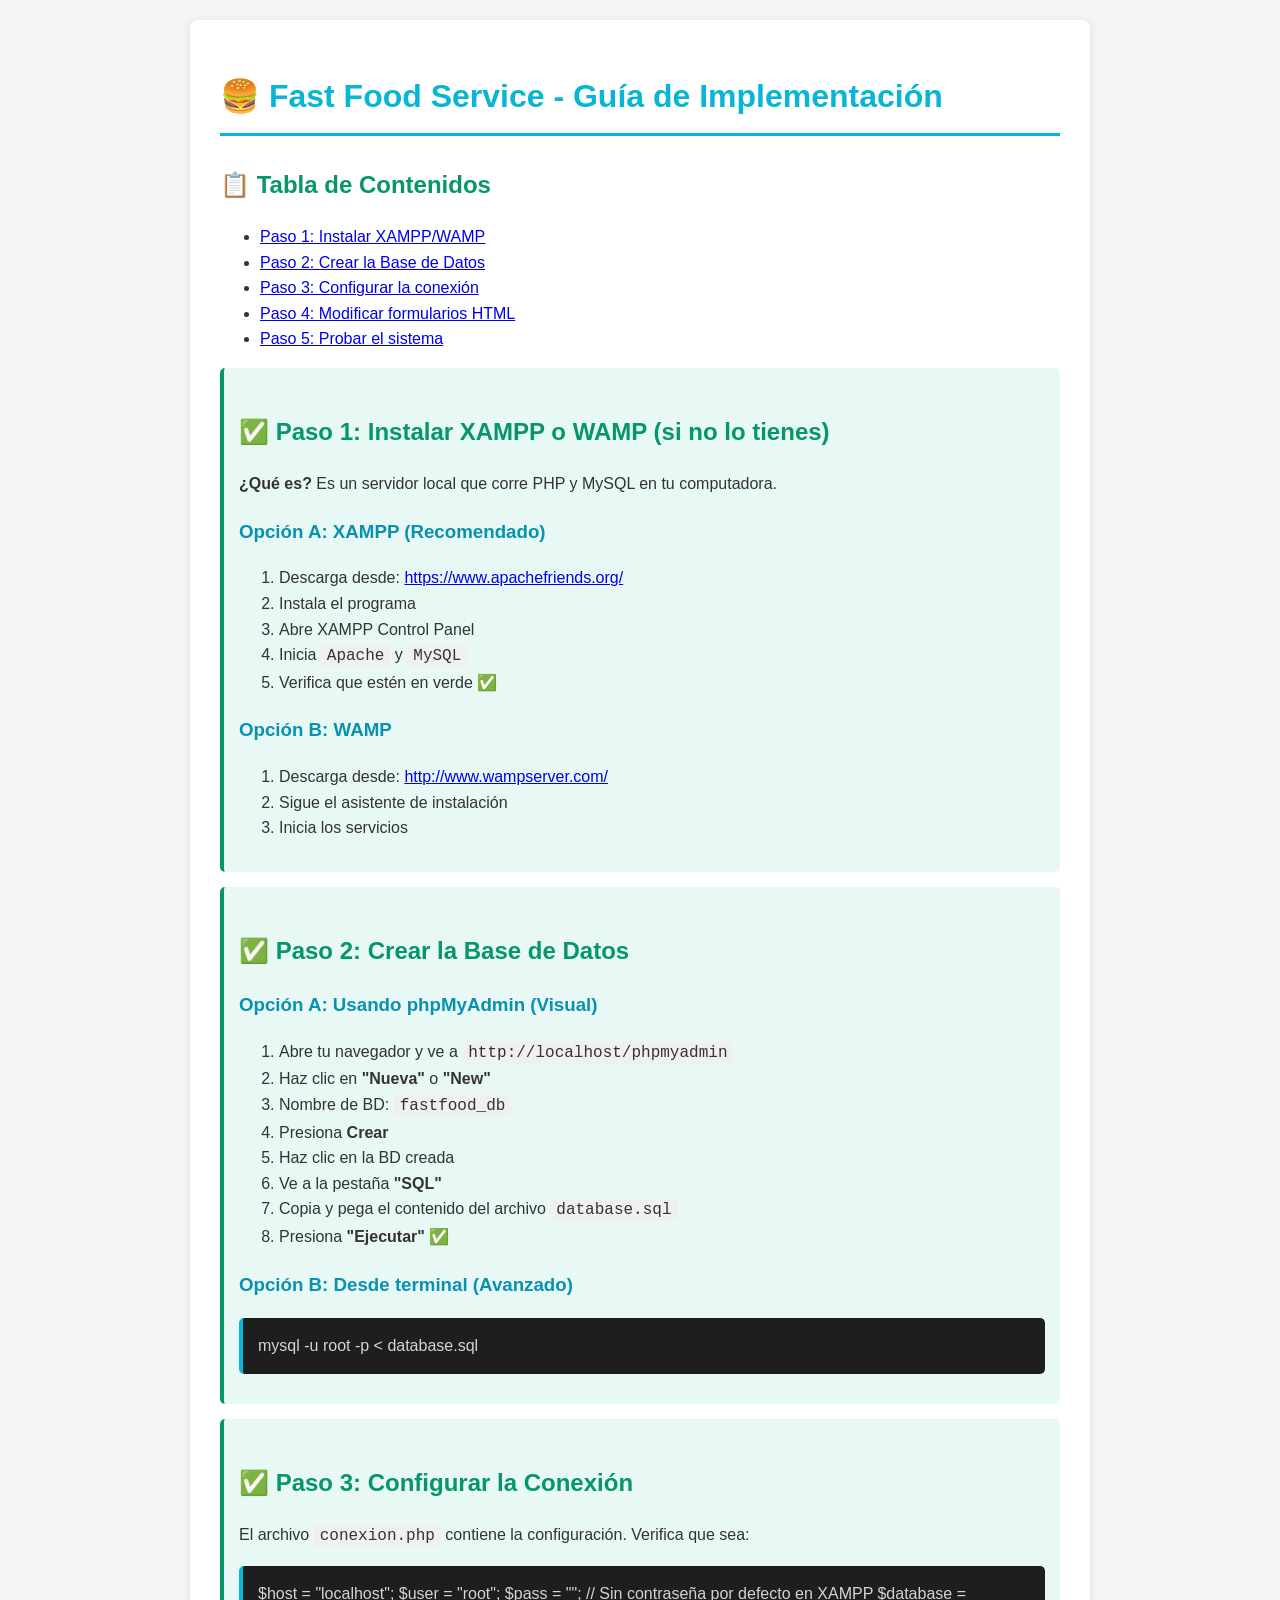
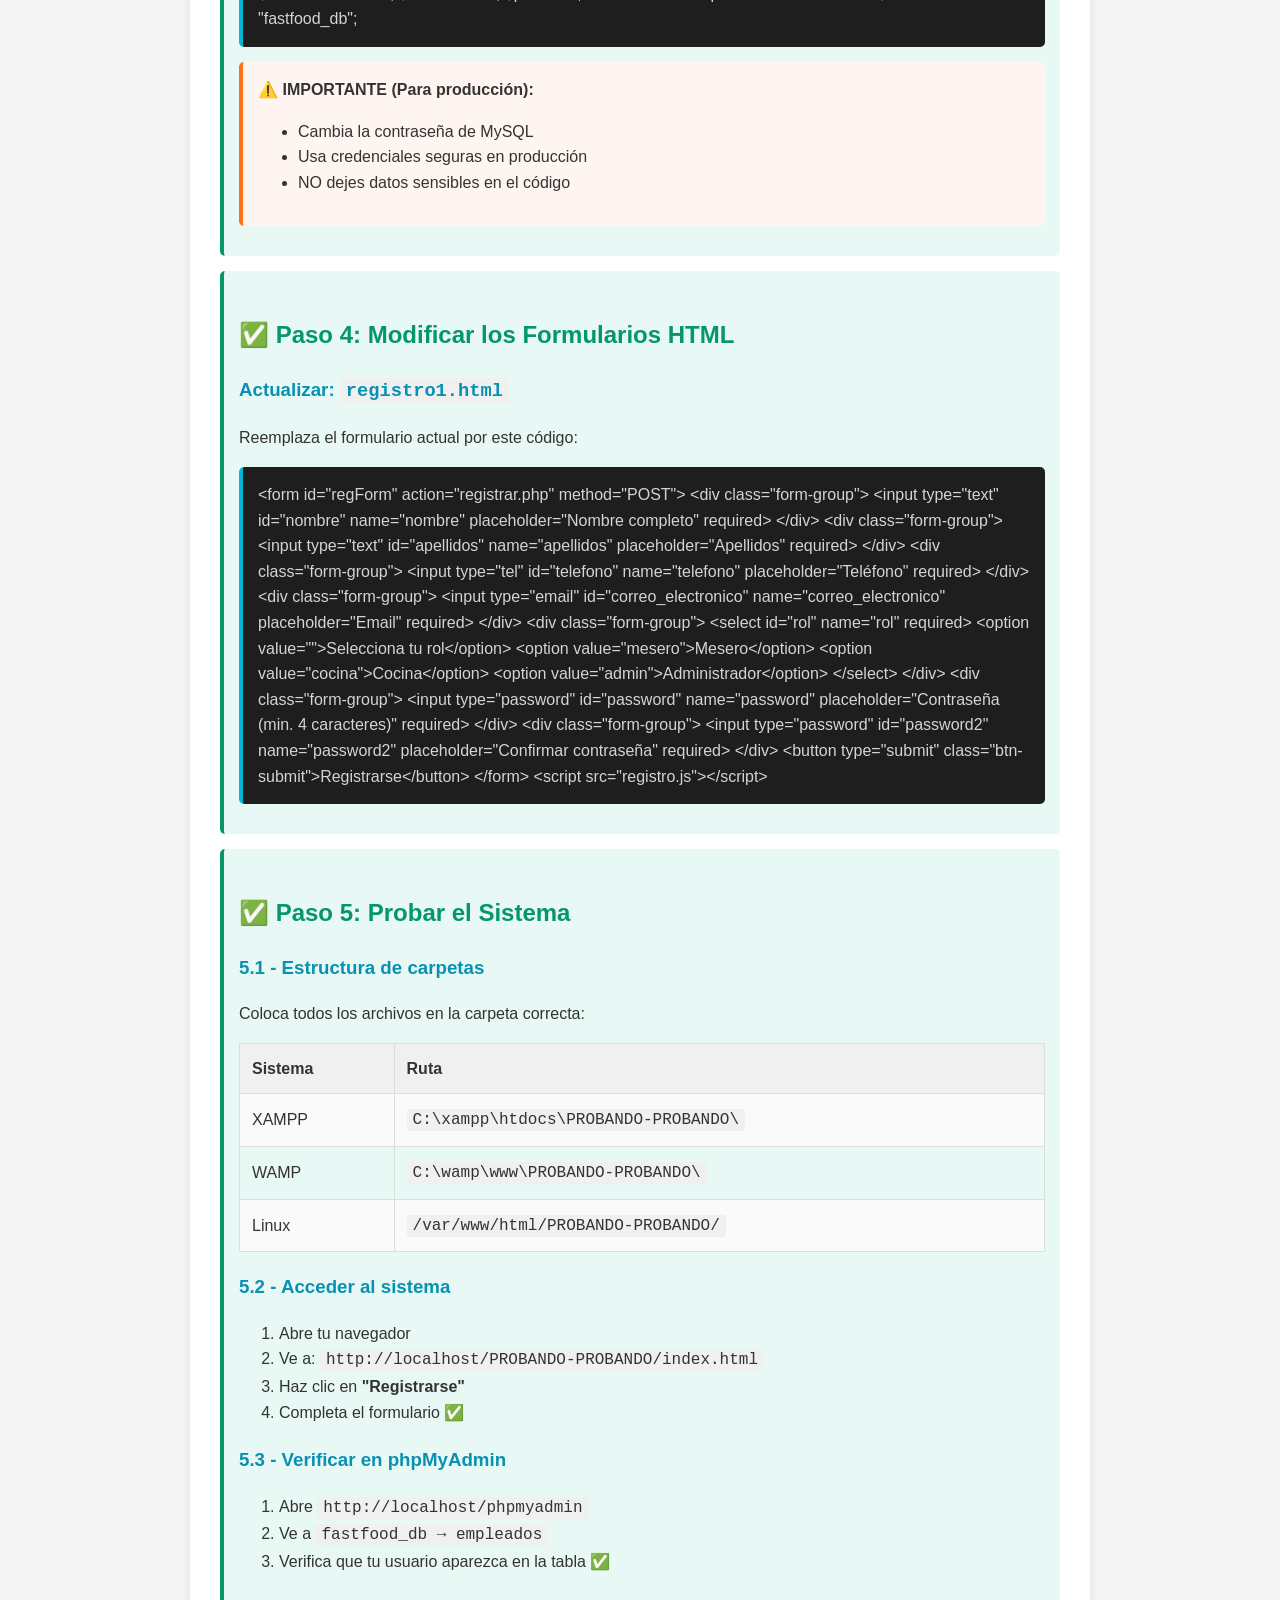
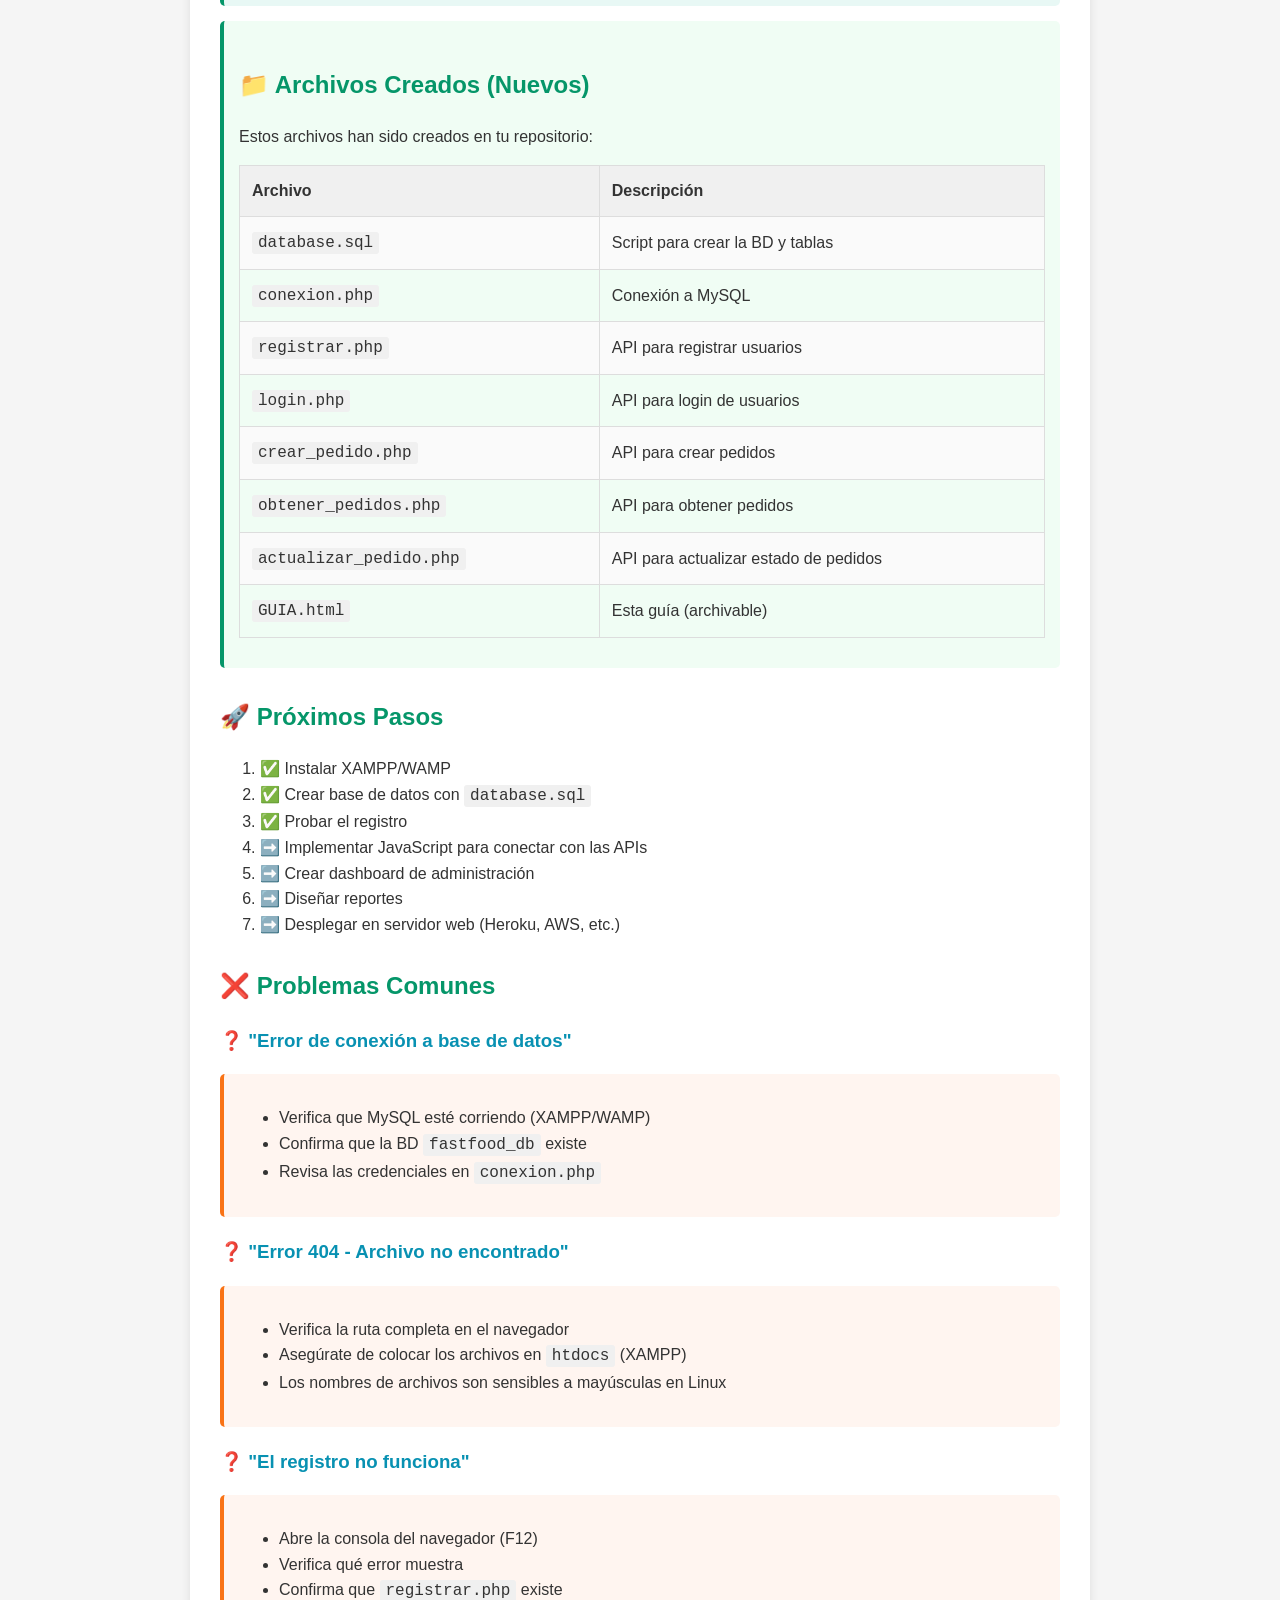
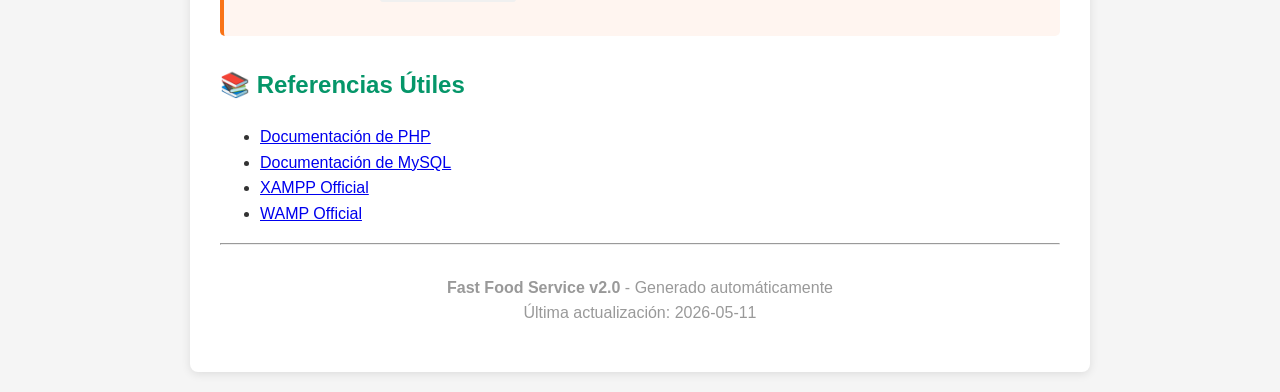
<file: guia.html>
<!DOCTYPE html>
<html lang="es">
<head>
    <meta charset="UTF-8">
    <meta name="viewport" content="width=device-width, initial-scale=1.0">
    <title>Guía de Configuración - Fast Food Service</title>
    <style>
        body {
            font-family: 'Segoe UI', Tahoma, Geneva, Verdana, sans-serif;
            line-height: 1.6;
            color: #333;
            max-width: 900px;
            margin: 0 auto;
            padding: 20px;
            background: #f5f5f5;
        }
        .container {
            background: white;
            padding: 30px;
            border-radius: 8px;
            box-shadow: 0 2px 10px rgba(0,0,0,0.1);
        }
        h1 {
            color: #06b6d4;
            border-bottom: 3px solid #06b6d4;
            padding-bottom: 10px;
        }
        h2 {
            color: #059669;
            margin-top: 30px;
        }
        h3 {
            color: #0891b2;
            margin-top: 20px;
        }
        code {
            background: #f0f0f0;
            padding: 2px 6px;
            border-radius: 3px;
            font-family: 'Courier New', monospace;
        }
        .code-block {
            background: #1e1e1e;
            color: #d4d4d4;
            padding: 15px;
            border-radius: 5px;
            overflow-x: auto;
            margin: 15px 0;
            border-left: 4px solid #06b6d4;
        }
        .step {
            background: #e8f8f5;
            border-left: 4px solid #059669;
            padding: 15px;
            margin: 15px 0;
            border-radius: 5px;
        }
        .warning {
            background: #fff5f0;
            border-left: 4px solid #f97316;
            padding: 15px;
            margin: 15px 0;
            border-radius: 5px;
        }
        .success {
            background: #f0fdf4;
            border-left: 4px solid #059669;
            padding: 15px;
            margin: 15px 0;
            border-radius: 5px;
        }
        table {
            width: 100%;
            border-collapse: collapse;
            margin: 15px 0;
        }
        th, td {
            border: 1px solid #ddd;
            padding: 12px;
            text-align: left;
        }
        th {
            background: #f0f0f0;
            font-weight: bold;
            color: #333;
        }
        tr:nth-child(even) {
            background: #fafafa;
        }
    </style>
</head>
<body>
    <div class="container">
        <h1>🍔 Fast Food Service - Guía de Implementación</h1>
        
        <h2>📋 Tabla de Contenidos</h2>
        <ul>
            <li><a href="#paso1">Paso 1: Instalar XAMPP/WAMP</a></li>
            <li><a href="#paso2">Paso 2: Crear la Base de Datos</a></li>
            <li><a href="#paso3">Paso 3: Configurar la conexión</a></li>
            <li><a href="#paso4">Paso 4: Modificar formularios HTML</a></li>
            <li><a href="#paso5">Paso 5: Probar el sistema</a></li>
        </ul>

        <!-- PASO 1 -->
        <div id="paso1" class="step">
            <h2>✅ Paso 1: Instalar XAMPP o WAMP (si no lo tienes)</h2>
            <p><strong>¿Qué es?</strong> Es un servidor local que corre PHP y MySQL en tu computadora.</p>
            <h3>Opción A: XAMPP (Recomendado)</h3>
            <ol>
                <li>Descarga desde: <a href="https://www.apachefriends.org/" target="_blank">https://www.apachefriends.org/</a></li>
                <li>Instala el programa</li>
                <li>Abre XAMPP Control Panel</li>
                <li>Inicia <code>Apache</code> y <code>MySQL</code></li>
                <li>Verifica que estén en verde ✅</li>
            </ol>
            <h3>Opción B: WAMP</h3>
            <ol>
                <li>Descarga desde: <a href="http://www.wampserver.com/" target="_blank">http://www.wampserver.com/</a></li>
                <li>Sigue el asistente de instalación</li>
                <li>Inicia los servicios</li>
            </ol>
        </div>

        <!-- PASO 2 -->
        <div id="paso2" class="step">
            <h2>✅ Paso 2: Crear la Base de Datos</h2>
            <h3>Opción A: Usando phpMyAdmin (Visual)</h3>
            <ol>
                <li>Abre tu navegador y ve a <code>http://localhost/phpmyadmin</code></li>
                <li>Haz clic en <strong>"Nueva"</strong> o <strong>"New"</strong></li>
                <li>Nombre de BD: <code>fastfood_db</code></li>
                <li>Presiona <strong>Crear</strong></li>
                <li>Haz clic en la BD creada</li>
                <li>Ve a la pestaña <strong>"SQL"</strong></li>
                <li>Copia y pega el contenido del archivo <code>database.sql</code></li>
                <li>Presiona <strong>"Ejecutar"</strong> ✅</li>
            </ol>

            <h3>Opción B: Desde terminal (Avanzado)</h3>
            <div class="code-block">
mysql -u root -p &lt; database.sql
            </div>
        </div>

        <!-- PASO 3 -->
        <div id="paso3" class="step">
            <h2>✅ Paso 3: Configurar la Conexión</h2>
            <p>El archivo <code>conexion.php</code> contiene la configuración. Verifica que sea:</p>
            <div class="code-block">
$host = "localhost";
$user = "root";
$pass = "";  // Sin contraseña por defecto en XAMPP
$database = "fastfood_db";
            </div>
            <div class="warning">
                <strong>⚠️ IMPORTANTE (Para producción):</strong>
                <ul>
                    <li>Cambia la contraseña de MySQL</li>
                    <li>Usa credenciales seguras en producción</li>
                    <li>NO dejes datos sensibles en el código</li>
                </ul>
            </div>
        </div>

        <!-- PASO 4 -->
        <div id="paso4" class="step">
            <h2>✅ Paso 4: Modificar los Formularios HTML</h2>
            <h3>Actualizar: <code>registro1.html</code></h3>
            <p>Reemplaza el formulario actual por este código:</p>
            <div class="code-block">
&lt;form id="regForm" action="registrar.php" method="POST"&gt;
    &lt;div class="form-group"&gt;
        &lt;input type="text" id="nombre" name="nombre" 
               placeholder="Nombre completo" required&gt;
    &lt;/div&gt;
    &lt;div class="form-group"&gt;
        &lt;input type="text" id="apellidos" name="apellidos" 
               placeholder="Apellidos" required&gt;
    &lt;/div&gt;
    &lt;div class="form-group"&gt;
        &lt;input type="tel" id="telefono" name="telefono" 
               placeholder="Teléfono" required&gt;
    &lt;/div&gt;
    &lt;div class="form-group"&gt;
        &lt;input type="email" id="correo_electronico" 
               name="correo_electronico" placeholder="Email" required&gt;
    &lt;/div&gt;
    &lt;div class="form-group"&gt;
        &lt;select id="rol" name="rol" required&gt;
            &lt;option value=""&gt;Selecciona tu rol&lt;/option&gt;
            &lt;option value="mesero"&gt;Mesero&lt;/option&gt;
            &lt;option value="cocina"&gt;Cocina&lt;/option&gt;
            &lt;option value="admin"&gt;Administrador&lt;/option&gt;
        &lt;/select&gt;
    &lt;/div&gt;
    &lt;div class="form-group"&gt;
        &lt;input type="password" id="password" name="password" 
               placeholder="Contraseña (min. 4 caracteres)" required&gt;
    &lt;/div&gt;
    &lt;div class="form-group"&gt;
        &lt;input type="password" id="password2" name="password2" 
               placeholder="Confirmar contraseña" required&gt;
    &lt;/div&gt;
    &lt;button type="submit" class="btn-submit"&gt;Registrarse&lt;/button&gt;
&lt;/form&gt;

&lt;script src="registro.js"&gt;&lt;/script&gt;
            </div>
        </div>

        <!-- PASO 5 -->
        <div id="paso5" class="step">
            <h2>✅ Paso 5: Probar el Sistema</h2>
            <h3>5.1 - Estructura de carpetas</h3>
            <p>Coloca todos los archivos en la carpeta correcta:</p>
            <table>
                <tr>
                    <th>Sistema</th>
                    <th>Ruta</th>
                </tr>
                <tr>
                    <td>XAMPP</td>
                    <td><code>C:\xampp\htdocs\PROBANDO-PROBANDO\</code></td>
                </tr>
                <tr>
                    <td>WAMP</td>
                    <td><code>C:\wamp\www\PROBANDO-PROBANDO\</code></td>
                </tr>
                <tr>
                    <td>Linux</td>
                    <td><code>/var/www/html/PROBANDO-PROBANDO/</code></td>
                </tr>
            </table>

            <h3>5.2 - Acceder al sistema</h3>
            <ol>
                <li>Abre tu navegador</li>
                <li>Ve a: <code>http://localhost/PROBANDO-PROBANDO/index.html</code></li>
                <li>Haz clic en <strong>"Registrarse"</strong></li>
                <li>Completa el formulario ✅</li>
            </ol>

            <h3>5.3 - Verificar en phpMyAdmin</h3>
            <ol>
                <li>Abre <code>http://localhost/phpmyadmin</code></li>
                <li>Ve a <code>fastfood_db → empleados</code></li>
                <li>Verifica que tu usuario aparezca en la tabla ✅</li>
            </ol>
        </div>

        <!-- ARCHIVOS CREADOS -->
        <div class="success">
            <h2>📁 Archivos Creados (Nuevos)</h2>
            <p>Estos archivos han sido creados en tu repositorio:</p>
            <table>
                <tr>
                    <th>Archivo</th>
                    <th>Descripción</th>
                </tr>
                <tr>
                    <td><code>database.sql</code></td>
                    <td>Script para crear la BD y tablas</td>
                </tr>
                <tr>
                    <td><code>conexion.php</code></td>
                    <td>Conexión a MySQL</td>
                </tr>
                <tr>
                    <td><code>registrar.php</code></td>
                    <td>API para registrar usuarios</td>
                </tr>
                <tr>
                    <td><code>login.php</code></td>
                    <td>API para login de usuarios</td>
                </tr>
                <tr>
                    <td><code>crear_pedido.php</code></td>
                    <td>API para crear pedidos</td>
                </tr>
                <tr>
                    <td><code>obtener_pedidos.php</code></td>
                    <td>API para obtener pedidos</td>
                </tr>
                <tr>
                    <td><code>actualizar_pedido.php</code></td>
                    <td>API para actualizar estado de pedidos</td>
                </tr>
                <tr>
                    <td><code>GUIA.html</code></td>
                    <td>Esta guía (archivable)</td>
                </tr>
            </table>
        </div>

        <!-- PRÓXIMOS PASOS -->
        <h2>🚀 Próximos Pasos</h2>
        <ol>
            <li>✅ Instalar XAMPP/WAMP</li>
            <li>✅ Crear base de datos con <code>database.sql</code></li>
            <li>✅ Probar el registro</li>
            <li>➡️ Implementar JavaScript para conectar con las APIs</li>
            <li>➡️ Crear dashboard de administración</li>
            <li>➡️ Diseñar reportes</li>
            <li>➡️ Desplegar en servidor web (Heroku, AWS, etc.)</li>
        </ol>

        <!-- PROBLEMAS COMUNES -->
        <h2>❌ Problemas Comunes</h2>
        
        <h3>❓ "Error de conexión a base de datos"</h3>
        <div class="warning">
            <ul>
                <li>Verifica que MySQL esté corriendo (XAMPP/WAMP)</li>
                <li>Confirma que la BD <code>fastfood_db</code> existe</li>
                <li>Revisa las credenciales en <code>conexion.php</code></li>
            </ul>
        </div>

        <h3>❓ "Error 404 - Archivo no encontrado"</h3>
        <div class="warning">
            <ul>
                <li>Verifica la ruta completa en el navegador</li>
                <li>Asegúrate de colocar los archivos en <code>htdocs</code> (XAMPP)</li>
                <li>Los nombres de archivos son sensibles a mayúsculas en Linux</li>
            </ul>
        </div>

        <h3>❓ "El registro no funciona"</h3>
        <div class="warning">
            <ul>
                <li>Abre la consola del navegador (F12)</li>
                <li>Verifica qué error muestra</li>
                <li>Confirma que <code>registrar.php</code> existe</li>
            </ul>
        </div>

        <!-- REFERENCIAS -->
        <h2>📚 Referencias Útiles</h2>
        <ul>
            <li><a href="https://www.php.net/" target="_blank">Documentación de PHP</a></li>
            <li><a href="https://dev.mysql.com/" target="_blank">Documentación de MySQL</a></li>
            <li><a href="https://www.apachefriends.org/" target="_blank">XAMPP Official</a></li>
            <li><a href="http://www.wampserver.com/" target="_blank">WAMP Official</a></li>
        </ul>

        <hr>
        <p style="text-align: center; color: #999; margin-top: 30px;">
            <strong>Fast Food Service v2.0</strong> - Generado automáticamente<br>
            Última actualización: 2026-05-11
        </p>
    </div>
</body>
</html>
</file>
